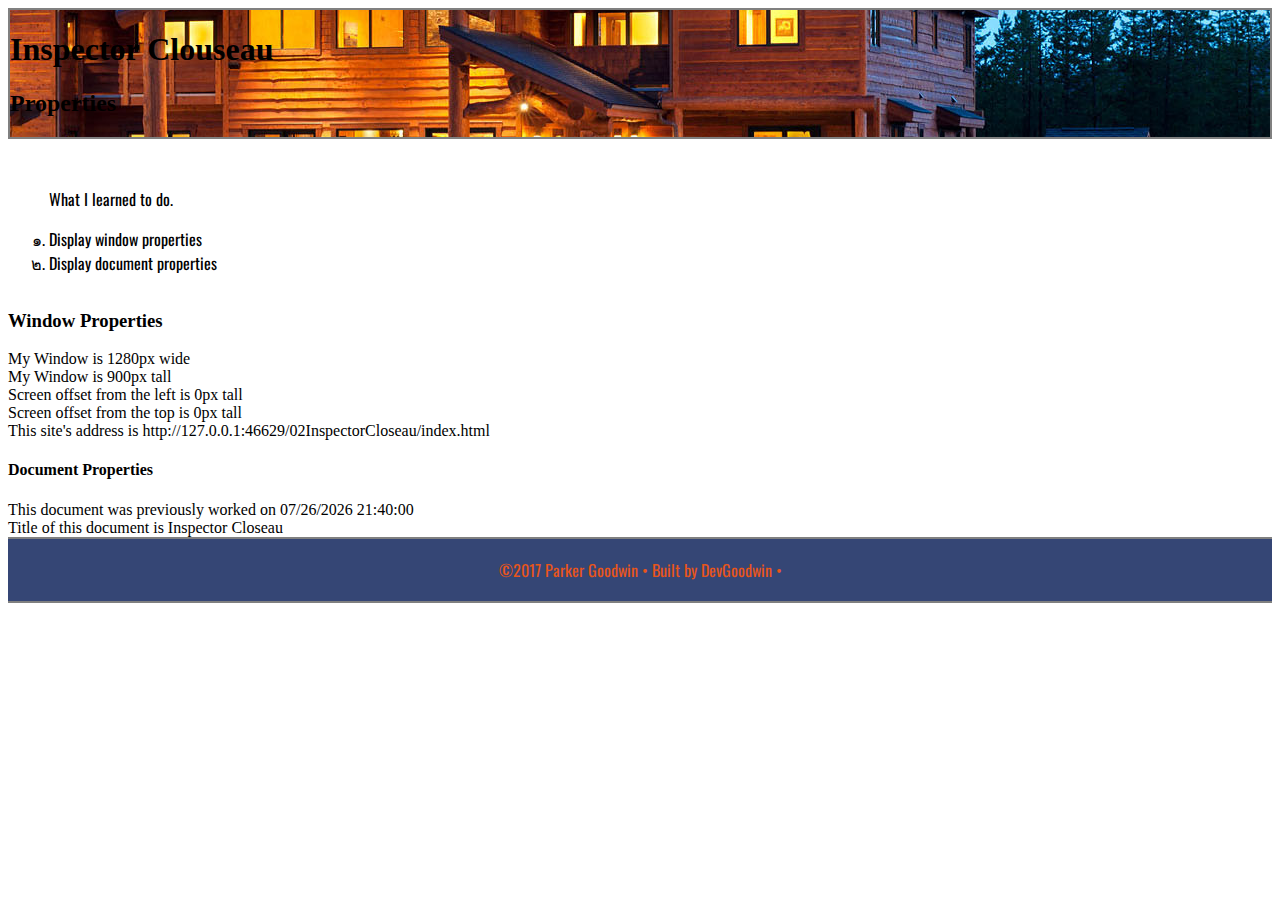
<file: 02InspectorCloseau/index.html>
<!doctype html>
<html>
<head>
<meta charset="UTF-8">
<title>Inspector Closeau</title>
<link href="css/styles.css" rel="stylesheet" type="text/css">
<link href="https://fonts.googleapis.com/css?family=Oswald" rel="stylesheet">
</head>

<body>
<!-- Start of the header -->
<header>
       <div class="container">
       		<div class="upperleft">
       		<h1 id="company"></h1>
       		<h2 id="motto"></h2>
       		</div>
       </div>
    
</header> 
    <ul>
    	<p>What I learned to do.</p>
    		<li>Display window properties</li>
    		<li>Display document properties</li>
    </ul>
    <!-- JavaScript start-->

    <h3>Window Properties</h3>
    	<div id="bucket"></div>
    	<div id="animals"></div>
    	<div id="dogs"></div>
    	<div id="cats"></div>
    	<div id="subaru"></div>


    <h4>Document Properties</h4>
    	<div id="workedon"></div>
    	<div id="snakes"></div>






<script type="text/javascript" src="js/main.js"></script>
<!-- Start of the footer -->
<footer id="Parker"><p> &copy;2017 Parker Goodwin &bullet; Built by DevGoodwin &bullet; </p></footer
</body>

</html>
</file>
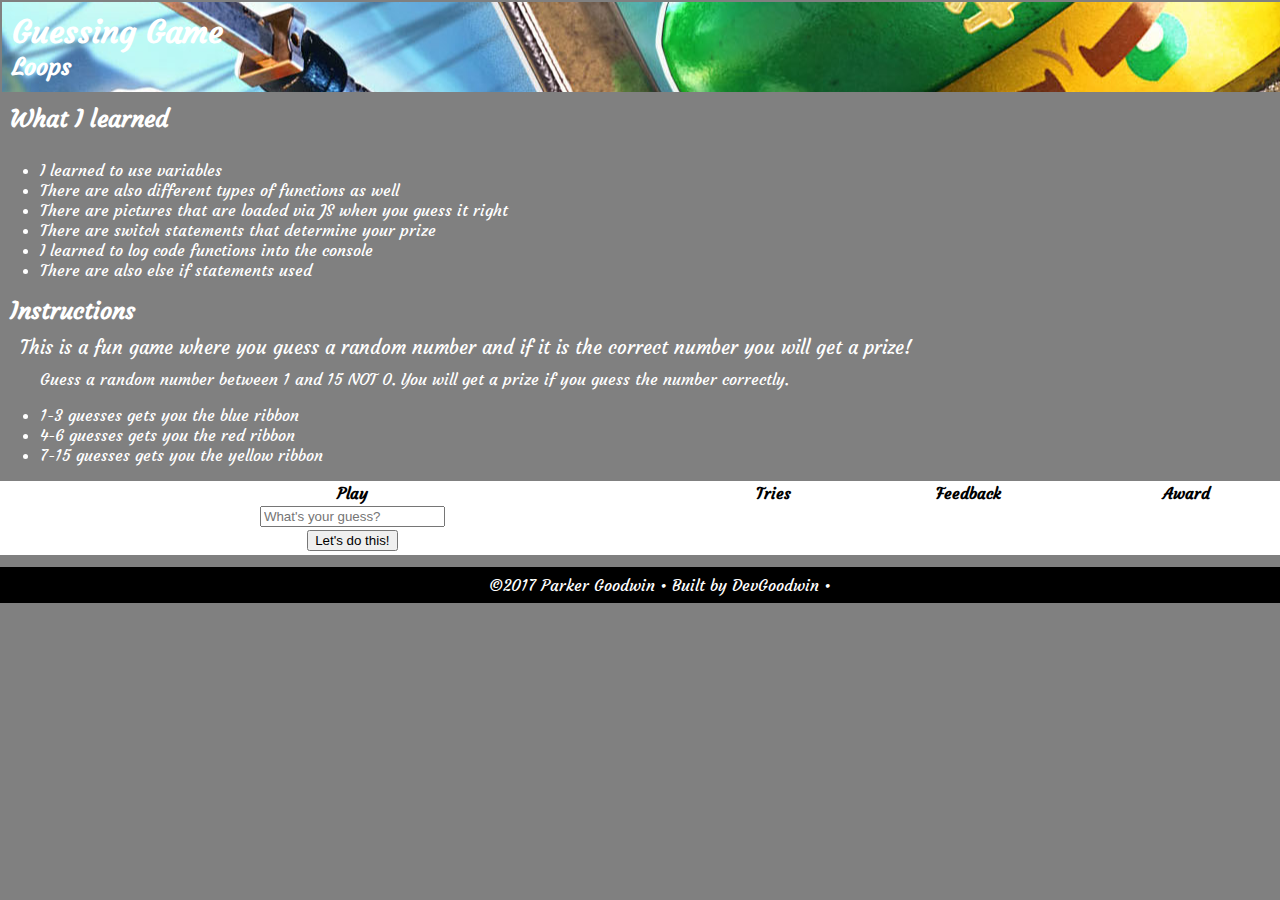
<file: 03GuessingGame/index.html>
<!DOCTYPE html>
<html>
<head>
	<meta charset="UTF-8">
	<title>Guessing Game</title><!--STYLESHEETS -->
	<link href="css/styles.css" rel="stylesheet" type="text/css"><!-- PHONES LIE ABOUT WIDTH ... THIS KEEPS THEIR TRUE SIZE -->
	<meta content="width=device-width, initial-scale=1, maximum-scale=1" name="viewport">
	<link href="https://fonts.googleapis.com/css?family=Courgette" rel="stylesheet">
	</script>
</head>
<body>
	<header>
		<h1 id="company"></h1>
		<h2 id="motto"></h2>
	</header>
	<h2 id="header">What I learned</h2>
	<ul id="lists">
		<li>I learned to use variables</li>
		<li>There are also different types of functions as well</li>
		<li>There are pictures that are loaded via JS when you guess it right</li>
		<li>There are switch statements that determine your prize</li>
		<li>I learned to log code functions into the console</li>
		<li>There are also else if statements used</li>
	</ul>
	<h2 id="instructions"></h2>
	<h3 id="gameInstructions"></h3>
	<!-- Start of the game -->
	<p>Guess a random number between 1 and 15 NOT 0. You will get a prize if you guess the number correctly.</p>
	<ul class=>
		<li>1-3 guesses gets you the blue ribbon</li>
		<li>4-6 guesses gets you the red ribbon</li>
		<li>7-15 guesses gets you the yellow ribbon</li>
	</ul>
	<table class="gameDesign">
		<tr>
			<th>Play</th>
			<th>Tries</th>
			<th>Feedback</th>
			<th>Award</th>
		</tr>
		<tr>
			<td><input id="chosenNumber" placeholder="What's your guess?" type="number" value=""></td>
			<td>
				<div id="tries"></div>
			</td>
			<td>
				<div id="results"></div>
			</td>
			<td></td>
		</tr>
		<tr>
			<td><button onclick="numberGuess()">Let's do this!</button></td>
			<td></td>
			<td></td>
			<td></td>
		</tr>
		<tr>
			<td></td>
			<td></td>
			<td></td>
			<td>
				<div id="ribbon"></div>
			</td>
		</tr>
	</table>
	<footer>
		<p>&copy;2017 Parker Goodwin &bullet; Built by DevGoodwin &bullet;</p>
	</footer>
	<script src="js/main.js" type="text/javascript">
	</script>
</body>
</html>
</file>
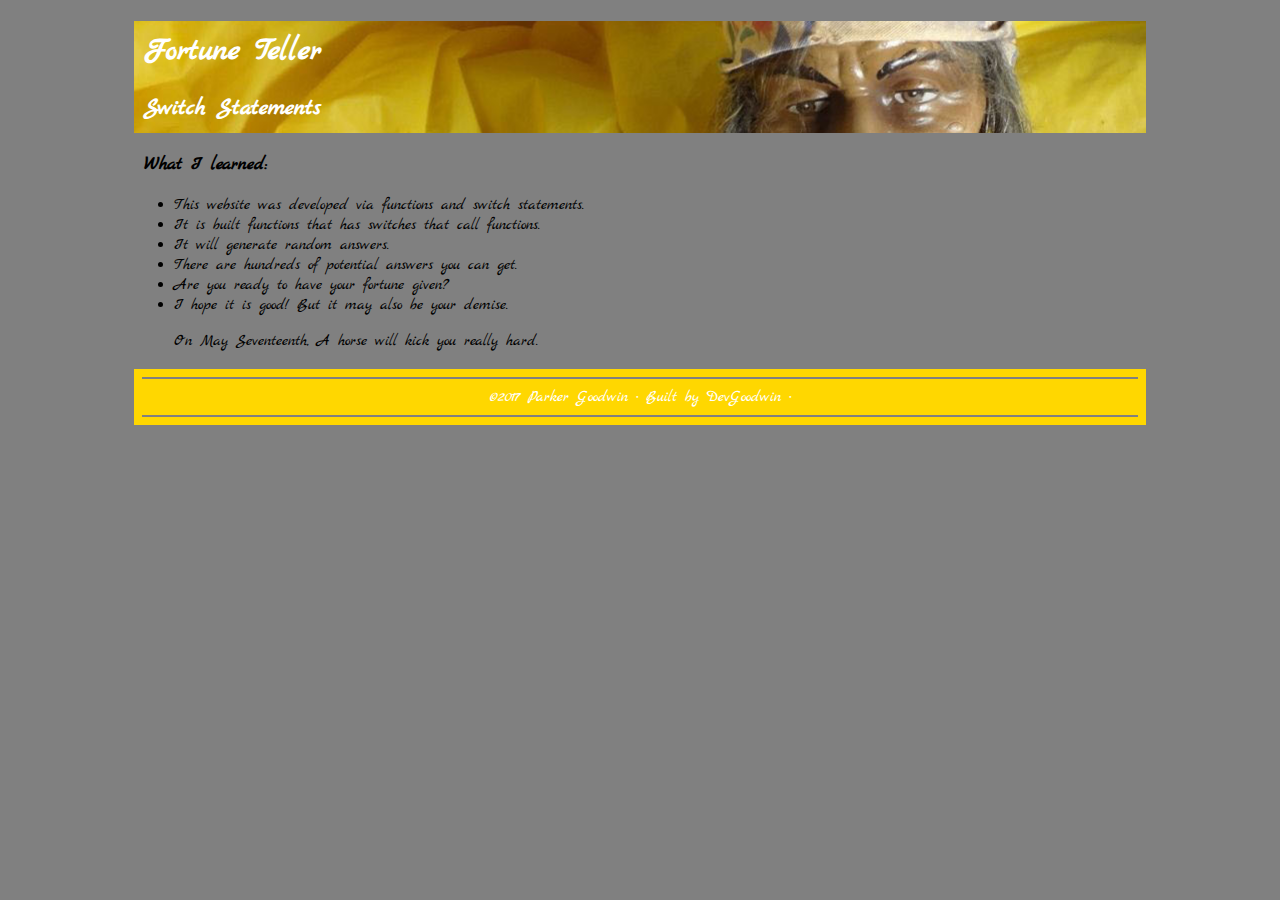
<file: 04FortuneTeller/index.html>
<!DOCTYPE html>
<html>
<head>
	<meta charset="UTF-8">
	<title>Fortune Teller</title>
	<link href="css/styles.css" rel="stylesheet" type="text/css">
	<link href="https://fonts.googleapis.com/css?family=Marck+Script" rel="stylesheet">
</head>
<body>
	<div class="wrapper">
	<header>
		<h1 id="business"></h1>
		<h2 id="motto"></h2>
	</header>
		<h3 id="learned"></h3>
	<ul>
		<li id="li1"></li>
		<li id="li2"></li>
		<li id="li3"></li>
		<li id="li4"></li>
		<li id="li5"></li>
		<li id="li6"></li>
	</ul>
	<p id="feedback"></p>
	<footer>
		<footer id="footer"></footer>
	</footer>
	<script src="js/main.js" type="text/javascript">
	</script>
</div>
</body>
</html>
</file>
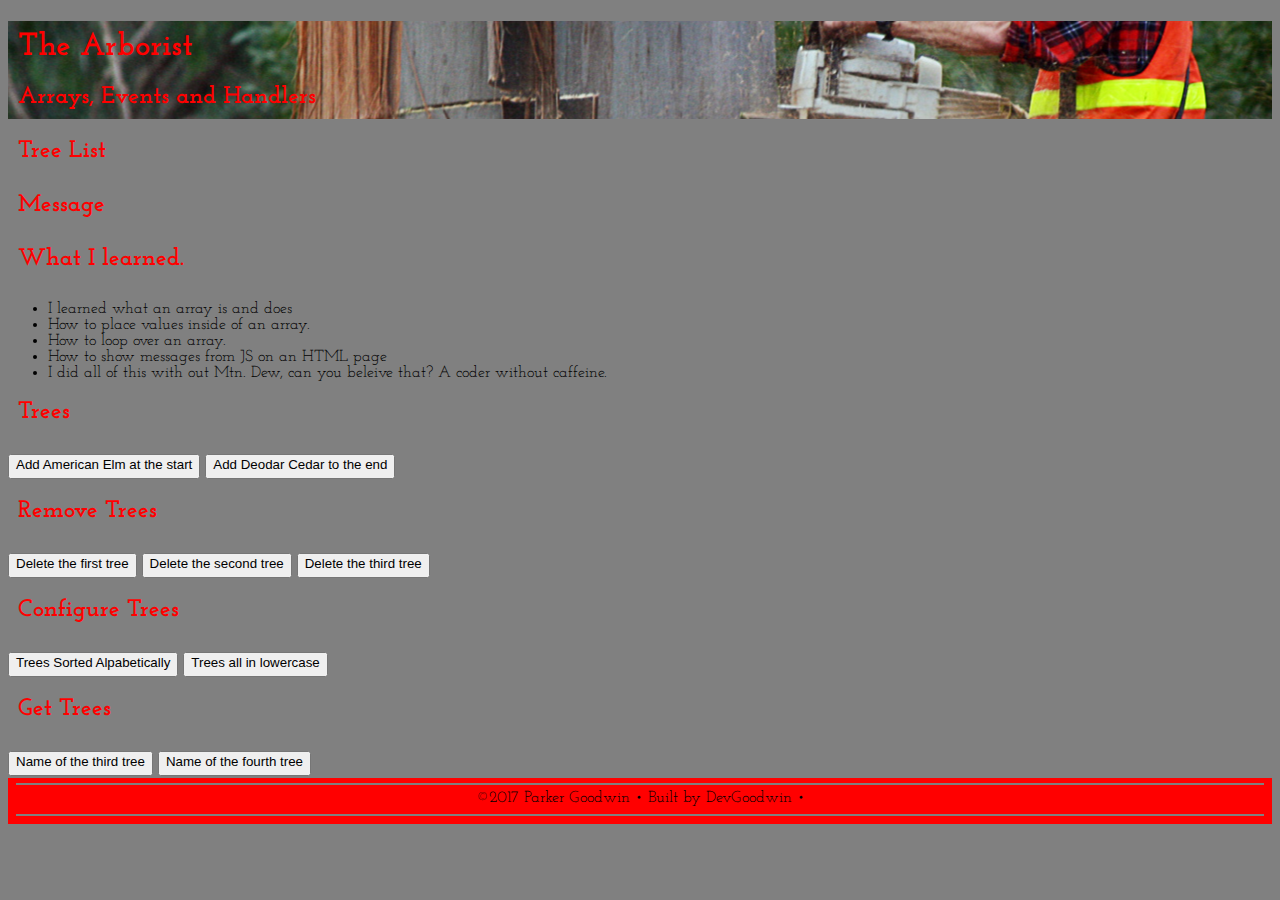
<file: 05TheArborist/index.html>
<!doctype html>
<html>

<head>
    <meta charset="UTF-8">
    <title>The Arborist</title>
    <link href="css/styles.css" rel="stylesheet" type="text/css">
    <link href="https://fonts.googleapis.com/css?family=Josefin+Slab" rel="stylesheet">
</head>

<body>
    <header>
        <div class="container">
            <h1 id="business">hello</h1>
            <h2 id="motto"></h2>
    </header> </div>
    <h2 id="treeList">Tree List</h2>
    <div>
        <div id="Trees1"></div>
        <div id="Trees2"></div>
        <div id="Trees3"></div>
    </div>
    <h2 id="error">Message</h2>
    <div id="errorMessage">
        <div id="message"></div>
    </div>
    <h2 id="learned"></h2>
    <ul>
        <li id="item1"></li>
        <li id="item2"></li>
        <li id="item3"></li>
        <li id="item4"></li>
        <li id="item5"></li>
    </ul>
    <h2>Trees</h2>
    <button id="elm">Add American Elm at the start</button>
    <button id="petName">Add Deodar Cedar to the end</button>
    <h2>Remove Trees</h2>
    <button id="firstTree">Delete the first tree</button>
    <button id="secondTree">Delete the second tree</button>
    <button id="thirdTree">Delete the third tree</button>
    <h2>Configure Trees</h2>
    <button id="treeSort">Trees Sorted Alpabetically</button>
    <button id="treeLower">Trees all in lowercase</button>
    <h2>Get Trees</h2>
    <button id="nameThree">Name of the third tree</button>
    <button id="nameFour">Name of the fourth tree</button>
    <footer>
        <footer id="footer"></footer>
    </footer>
</body>
<script type="text/javascript" src="js/main.js"></script>

</html>
</file>
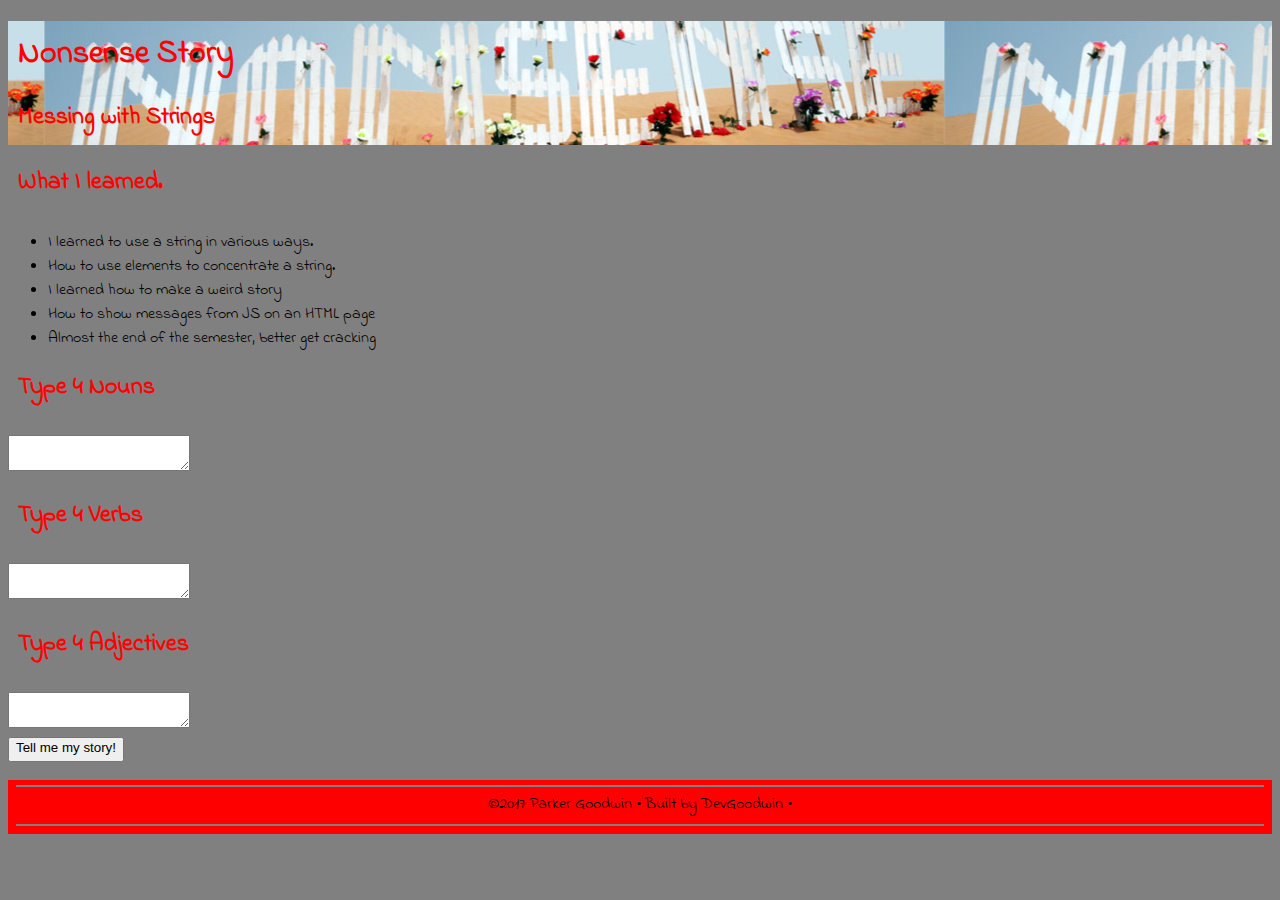
<file: 06NonsenseStory/index.html>
<!doctype html>
<html>

<head>
    <meta charset="UTF-8">
    <title>Nonsense Story</title>
    <link href="css/styles.css" rel="stylesheet" type="text/css">
    <link href="https://fonts.googleapis.com/css?family=Indie+Flower" rel="stylesheet">
</head>

<body>
    <header>
        <h1 id="business"></h1>
        <h2 id="motto"></h2>
    </header>
    <h2 id="learned"></h2>
    <ul>
        <li id="item1"></li>
        <li id="item2"></li>
        <li id="item3"></li>
        <li id="item4"></li>
        <li id="item5"></li>
    </ul>
    <div>
        <h2>Type 4 Nouns</h2>
        <textarea id="nouns"></textarea>
        <h2>Type 4 Verbs</h2>
        <textarea id="verbs"></textarea>
        <h2>Type 4 Adjectives</h2>
        <textarea id="adjs"></textarea>
    </div>
    <button onclick="story()">Tell me my story!</button>
    <div>
        <p id="weirdStory"></p>
    </div>
    <footer>
        <footer id="footer"></footer>
    </footer>
</body>
<script type="text/javascript" src="js/main.js"></script>

</html>
</file>
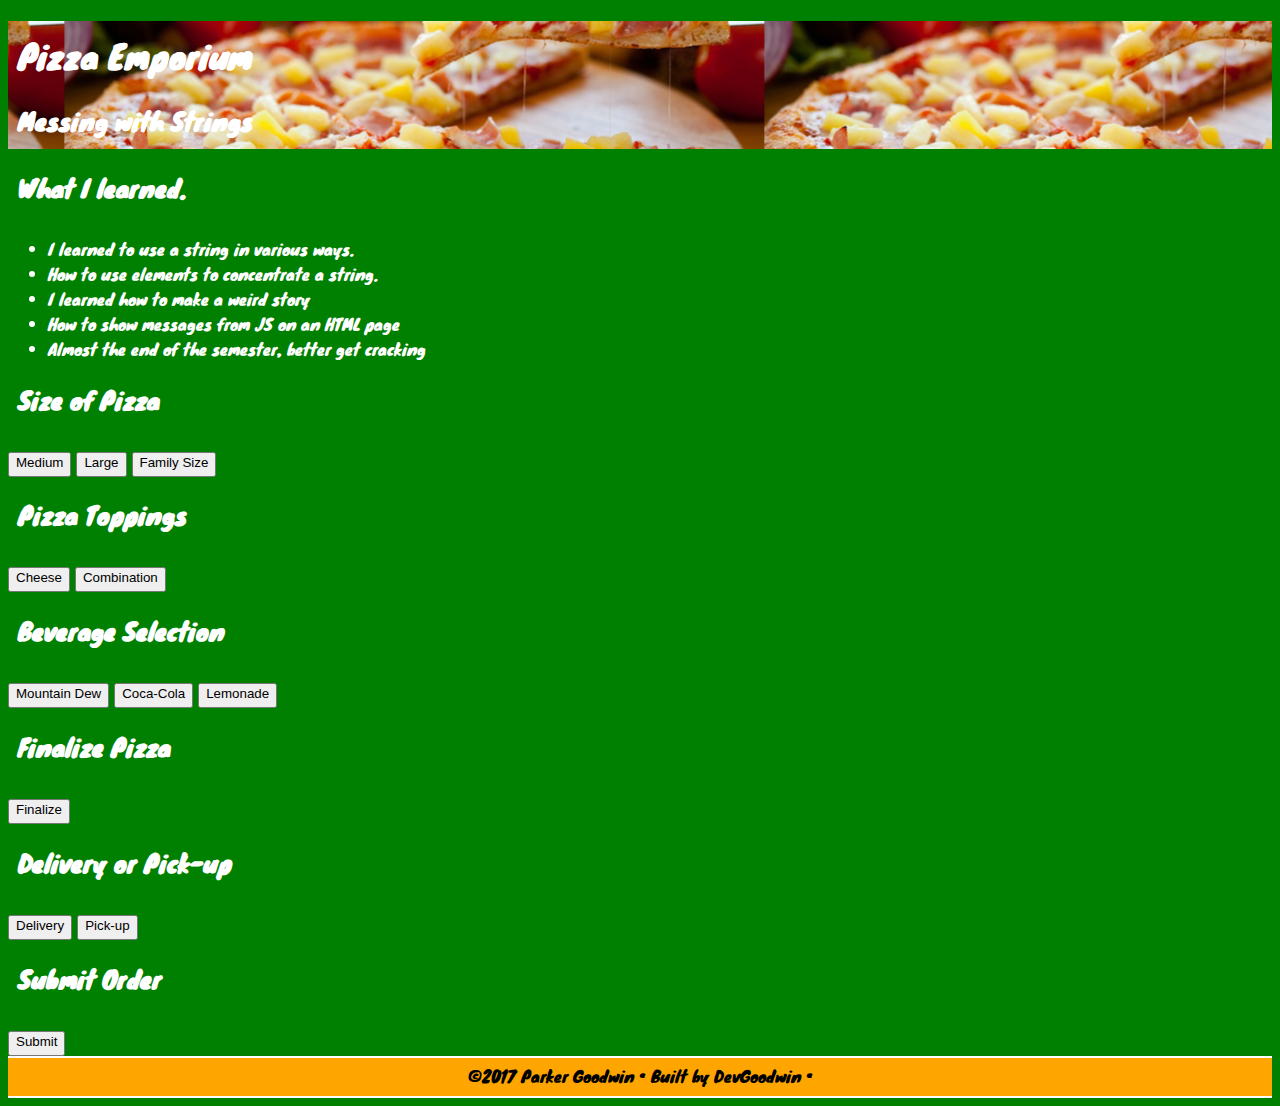
<file: 07PizzaEmporium/index.html>
<!doctype html>
<html>

<head>
    <meta charset="UTF-8">
    <title>Pizza Emporium</title>
    <link href="css/styles.css" rel="stylesheet" type="text/css">
    <link href="https://fonts.googleapis.com/css?family=Knewave" rel="stylesheet">
</head>

<body>
<header>
    <h1 id="business"></h1>
    <h2 id="motto"></h2>
</header>
<h2 id="learned"></h2>
<ul>
    <li id="item1"></li>
    <li id="item2"></li>
    <li id="item3"></li>
    <li id="item4"></li>
    <li id="item5"></li>
</ul>
    <h2>Size of Pizza</h2>
    <div id="type">
        <button onclick="pizza.type='Medium'">Medium</button>
        <button onclick="pizza.type='Large'">Large</button>
        <button onclick="pizza.type-'Family Size'">Family Size</button>
    </div>
    <h2>Pizza Toppings</h2>
    <div id="flavor">
        <button onclick="pizza.flavor='Cheese'">Cheese</button>
        <button onclick="pizza.flavor='Combination'">Combination</button>
    </div>
    <h2>Beverage Selection</h2>
    <div id="drink">
        <button onclick="pizza.drink='Mounatin Dew'">Mountain Dew</button>
        <button onclick="pizza.drink='Coca-Cola'">Coca-Cola</button>
        <button onclick="pizza.drink='Lemonade'">Lemonade</button>
    </div>
    <h2>Finalize Pizza</h2>
    <div id="build">
        <button onclick="pizza.cook()">Finalize</button>
    </div>
    <h2>Delivery or Pick-up</h2>
    <div id="done">
        <button onclick="pizza.done='Delivery'">Delivery</button>
        <button onclick="pizza.done='Pick-up'">Pick-up</button>
    </div>
    <h2>Submit Order</h2>
    <div id="type">
        <button onclick="pizza.submitPizza()">Submit</button>
    </div>
    <div id="information"></div>
    <div id="finalOrder"></div>
    <footer id="footer"></footer>
</body>
<script type="text/javascript" src="js/main.js"></script>

</html>
</file>
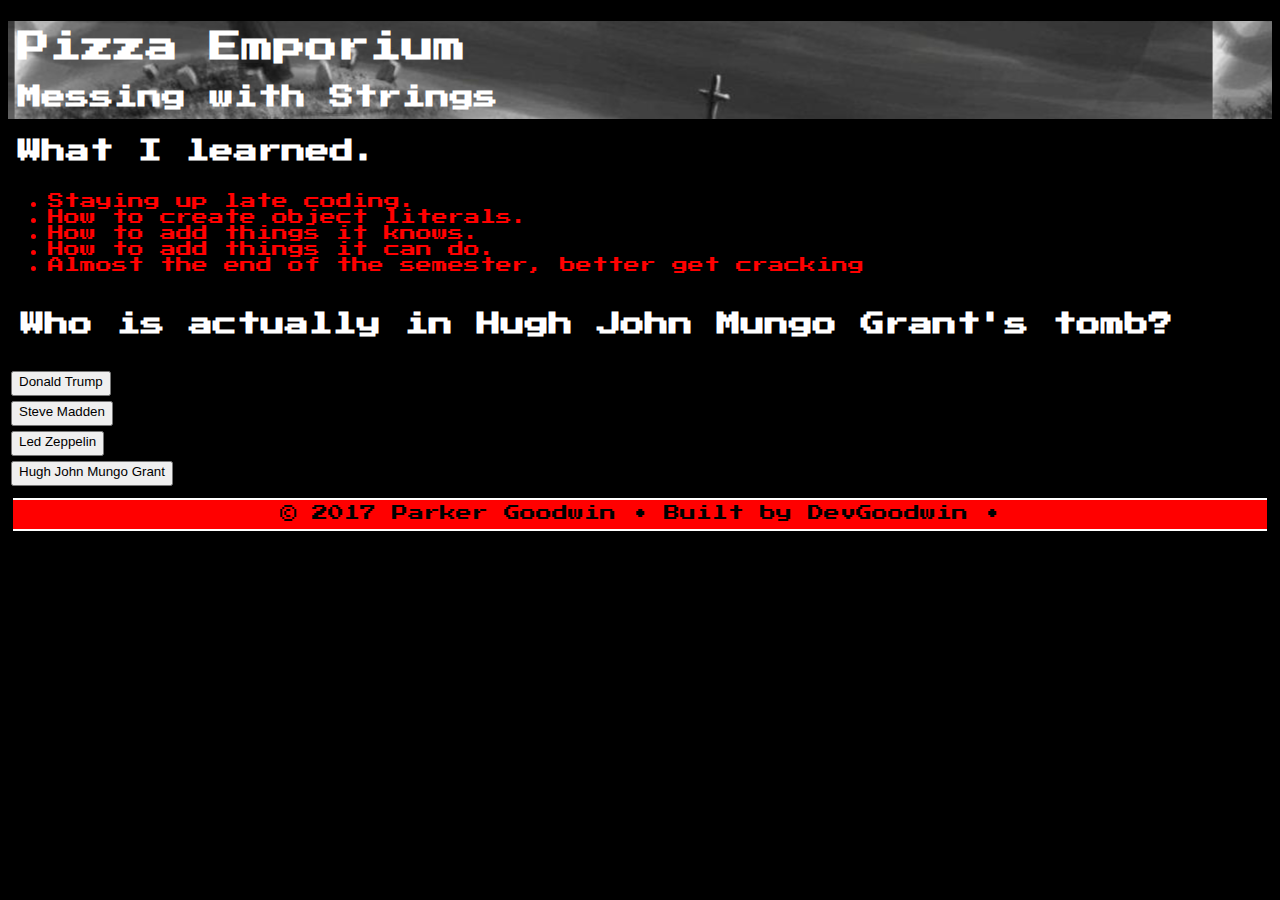
<file: 08GrantsTomb/index.html>
<!doctype html>
<html>
<head>
<meta charset="UTF-8">
<title>Hugh John Mungo Grant's tomb</title>
<link href="css/styles.css" rel="stylesheet" type="text/css">
<link href="https://fonts.googleapis.com/css?family=Press+Start+2P" rel="stylesheet">

</head>

<body>
    <header>
        <h1 id="business"></h1>
        <h2 id="motto"></h2>
    </header>
    <h2 id="learned"></h2>
    <ul>
        <li id="item1"></li>
        <li id="item2"></li>
        <li id="item3"></li>
        <li id="item4"></li>
        <li id="item5"></li>
    </ul>


<table>
<tr>
	<th><h2>Who is actually in Hugh John Mungo Grant's tomb?</h2></th>
</tr>
<tr>
	<td><button onclick="choice.check(1)" id="choice1">Donald Trump</button></td>
</tr>
<tr>
	<td><button onclick="choice.check(2)" id="choice2">Steve Madden</button></td>
</tr>
<tr>
	<td><button onclick="choice.check(3)" id="choice3">Led Zeppelin</button></td>
</tr>
<tr>
	<td><button onclick="choice.check(4)" id="choice4">Hugh John Mungo Grant</button></td>
</tr>
<tr>
	<td><div id="answer"></div></td>
</tr>
</table>


<footer id="footer"></footer>
</body>
<script type="text/javascript" src="js/main.js"></script>
</html>
</file>
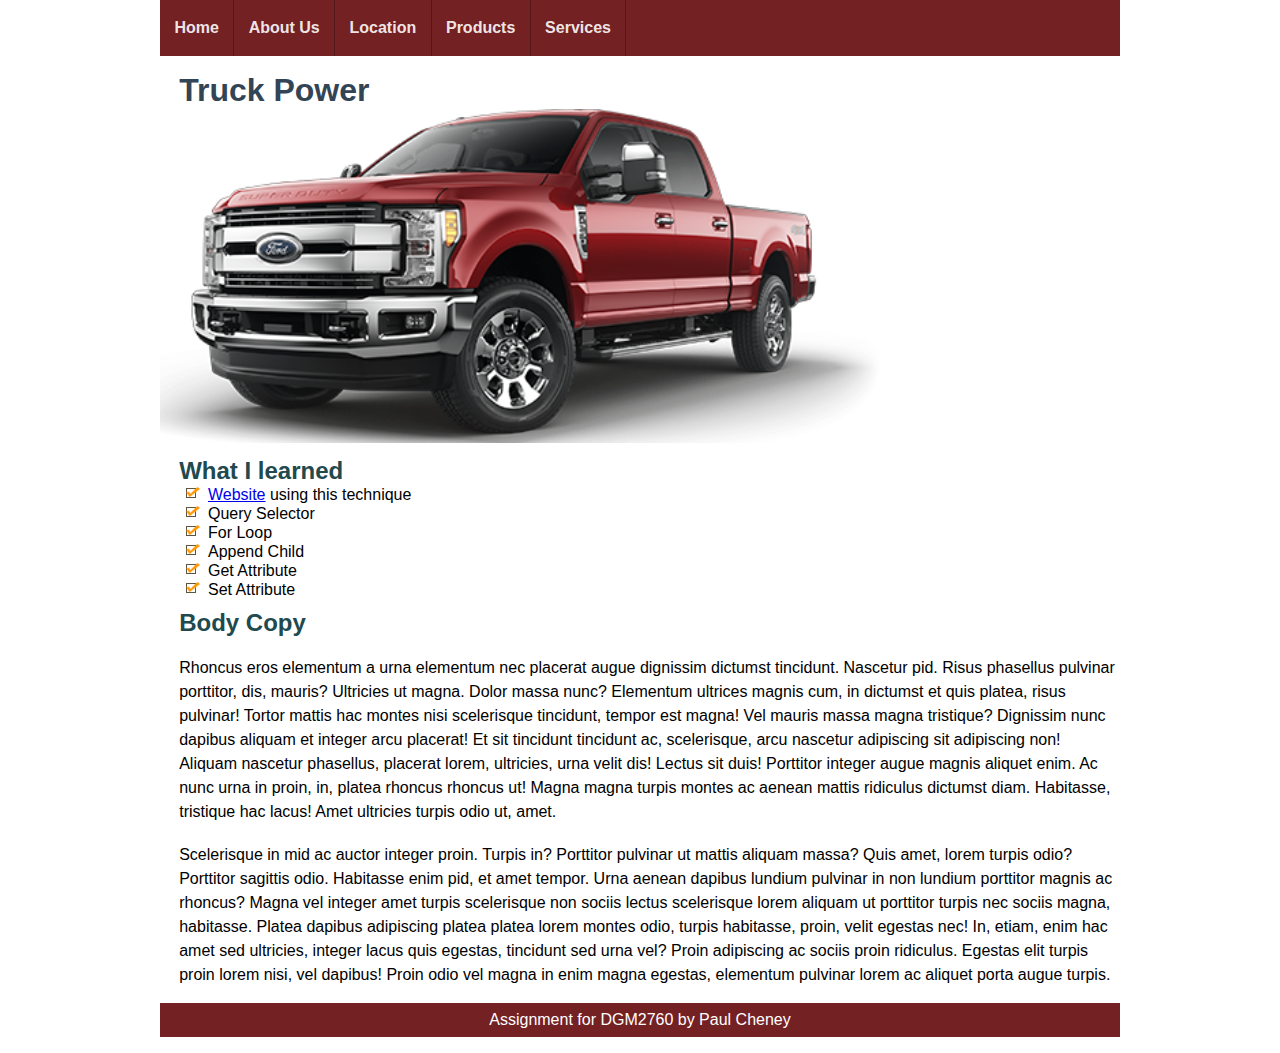
<file: 10MenuDuplication/index.html>
<!doctype html>
<html>
<head>
<!-- TELLS PHONES NOT TO LIE ABOUT THEIR WIDTH -->
<meta name="viewport" content="width=device-width, initial-scale=1, maximum-scale=1">
<meta charset="UTF-8">
<title>10 Menu Duplication</title>
<link href="css/styles.css" rel="stylesheet" type="text/css">

</head>

<body>
<div class="smallMenuLink"><a href="#smallNavArea">MENU</a></div>


<nav>
<ul id="primaryNavigation">
<li><a href="index.html">Home</a></li>
<li><a href="about.html">About Us</a></li>
<li><a href="location.html">Location</a></li>
<li><a href="products.html">Products</a></li>
<li><a href="services.html">Services</a></li>
</ul>
<div class="keepOpen"></div>
</nav>


<main>
<h1>Truck Power</h1>
<img class="myPhoto" src="images/truck.png">
<h2>What I learned</h2>
<ul class="objectives">
<li><a href="https://www.cpj.co.uk/">Website</a> using this technique</li>
<li>Query Selector</li>
<li>For Loop</li>
<li>Append Child</li>
<li>Get Attribute</li>
<li>Set Attribute</li>
</ul>

<h2>Body Copy</h2>
<p>Rhoncus eros elementum a urna elementum nec placerat augue dignissim dictumst tincidunt. Nascetur pid. Risus phasellus pulvinar porttitor, dis, mauris? Ultricies ut magna. Dolor massa nunc? Elementum ultrices magnis cum, in dictumst et quis platea, risus pulvinar! Tortor mattis hac montes nisi scelerisque tincidunt, tempor est magna! Vel mauris massa magna tristique? Dignissim nunc dapibus aliquam et integer arcu placerat! Et sit tincidunt tincidunt ac, scelerisque, arcu nascetur adipiscing sit adipiscing non! Aliquam nascetur phasellus, placerat lorem, ultricies, urna velit dis! Lectus sit duis! Porttitor integer augue magnis aliquet enim. Ac nunc urna in proin, in, platea rhoncus rhoncus ut! Magna magna turpis montes ac aenean mattis ridiculus dictumst diam. Habitasse, tristique hac lacus! Amet ultricies turpis odio ut, amet.</p>

<p>Scelerisque in mid ac auctor integer proin. Turpis in? Porttitor pulvinar ut mattis aliquam massa? Quis amet, lorem turpis odio? Porttitor sagittis odio. Habitasse enim pid, et amet tempor. Urna aenean dapibus lundium pulvinar in non lundium porttitor magnis ac rhoncus? Magna vel integer amet turpis scelerisque non sociis lectus scelerisque lorem aliquam ut porttitor turpis nec sociis magna, habitasse. Platea dapibus adipiscing platea platea lorem montes odio, turpis habitasse, proin, velit egestas nec! In, etiam, enim hac amet sed ultricies, integer lacus quis egestas, tincidunt sed urna vel? Proin adipiscing ac sociis proin ridiculus. Egestas elit turpis proin lorem nisi, vel dapibus! Proin odio vel magna in enim magna egestas, elementum pulvinar lorem ac aliquet porta augue turpis.</p>



</main>
<nav id="smallNavArea"></nav>
<footer>
<p>Assignment for DGM2760 by Paul Cheney</p>
</footer>

</body>
<script type="text/javascript" src="js/main.js"></script>
</html>
</file>
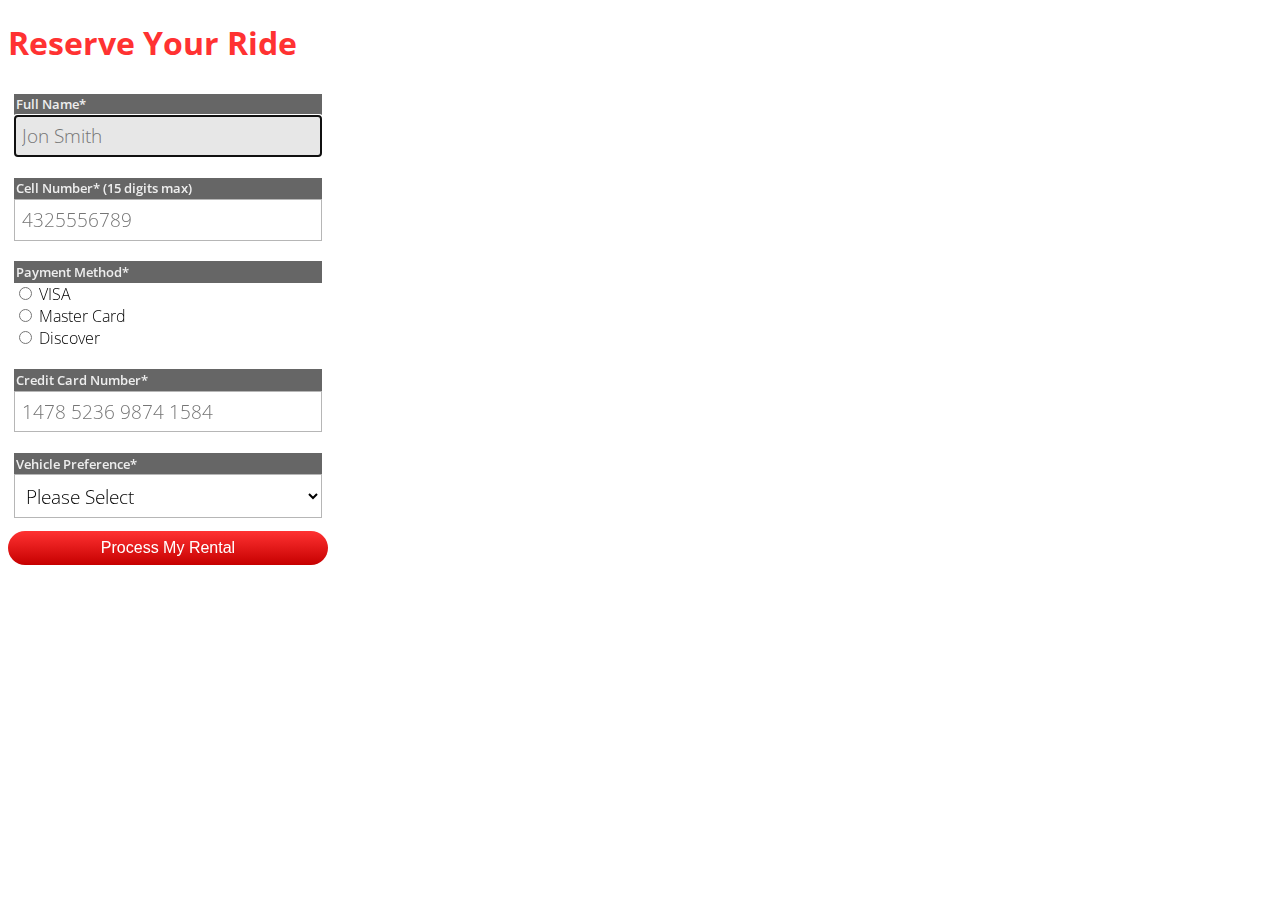
<file: 11FormValidation/index.html>
<!doctype html>
<html>
<head>
<meta charset="UTF-8">
<title>Reservation Form</title>
<link href="https://fonts.googleapis.com/css?family=Open+Sans:300,300i,600" rel="stylesheet">
<link href="css/styles.css" rel="stylesheet" type="text/css">

</head>

<body>
<main>
<h1>Reserve Your Ride</h1>

<section id="formProblems" class="hiddenErrorMsg">There was a problem with your submission.
<div>Errors have been <i>highlighted</i> below.</div>
</section>


<form class="myForm" name="myForm" action="formProcessor.html" onsubmit="return userInfo()" method="post">

<!-- <form class="myForm" name="myForm" action="formProcessor.html" onsubmit="return validateForm()" method="post"> -->



<section id="fullName" class="normal">
<label ><span>Full Name*</span>
	<input name="fullName" type="text" class="myInput" placeholder = "Jon Smith" autofocus>
	<div>Please provide your full name</div>
</label>
</section>

<section id="phoneNumber" class="normal">
<label ><span>Cell Number* (15 digits max)</span>
	<input name="phoneNumber" type="tel" class="myInput" placeholder="4325556789">
	<div>Phone number needs to be 10-15 digits</div>
</label>
</section>

<section id="payMethod" class="normal">
<span>Payment Method*</span>
	<label><input name="payMethod" type="radio" class="myRadio"> VISA</label>
	<label><input name="payMethod" type="radio" class="myRadio"> Master Card</label>
	<label><input name="payMethod" type="radio" class="myRadio"> Discover</label>
	<div>Please select a payment method for your rental</div>
</section>

<section id="ccNumber" class="normal">
<label ><span>Credit Card Number*</span>
	<input name="ccNumber" type="number" class="myInput" placeholder="1478 5236 9874 1584">
	<div>Card number number needs to be 15 numbers</div>
</label>
</section>



<section id="vehicle" class="normal">
<label ><span>Vehicle Preference*</span>
	<select name="vehicle" class="myInput">
		<option value="">Please Select</option>
		<option value="van">Van</option>
		<option value="car">Car</option>
		<option value="truck">Truck</option>
	</select>
	<div>Please select a vehicle</div>
</label>
</section>

<input type="submit" value="Process My Rental" id="submitButton" class="submitButton">

</form>

</main>





</body>
<script type="text/javascript" src="js/main.js"></script>
</html>
</file>
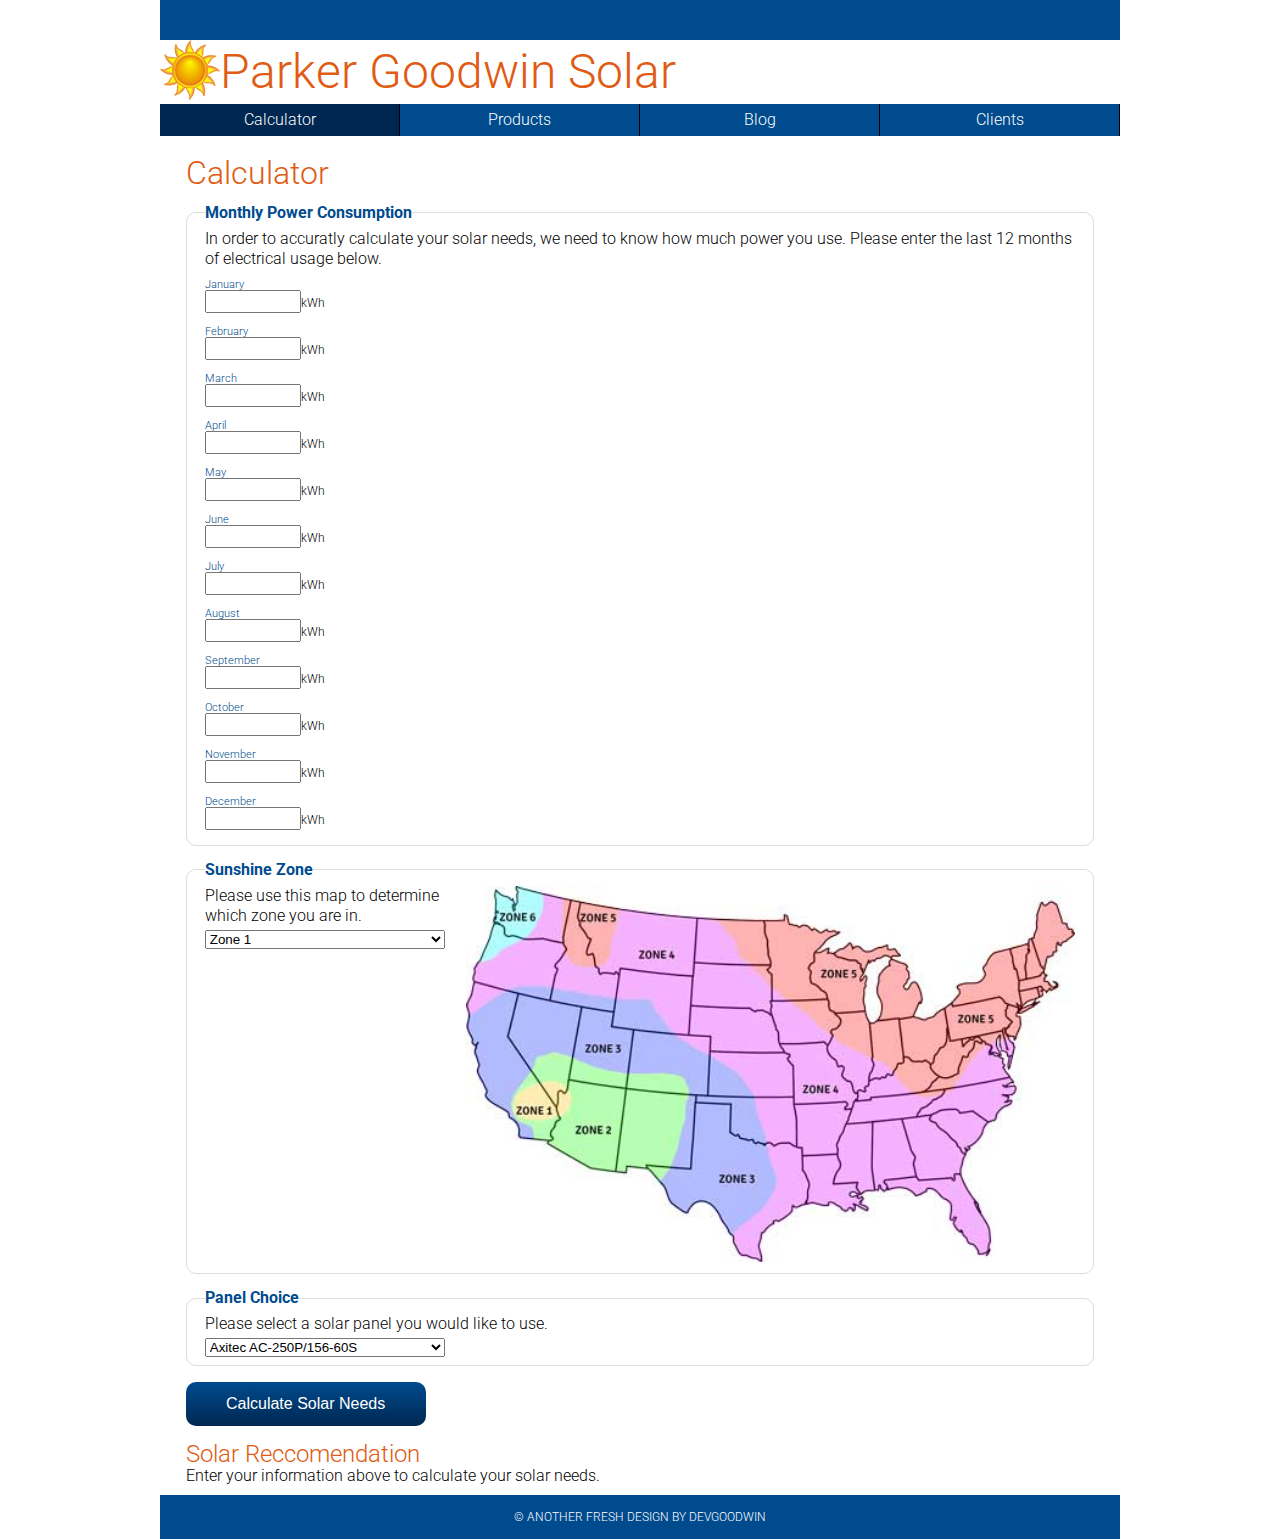
<file: 12SolarCalculator/index.html>
<!doctype html>
<html>
<head>
<meta charset="UTF-8">
<meta name="viewport" content="width=device-width, initial-scale=1.0, shrink-to-fit=no, user-scalable=no">
<title>Parker Goodwin Solar</title>
<link href="https://fonts.googleapis.com/css?family=Roboto:300,700" rel="stylesheet">
<link href="css/styles.css" rel="stylesheet" type="text/css">



</head>

<body>
<header>
<h1>Parker Goodwin Solar</h1>
</header>
<nav>
<ul>
<li class="active"><a href="index.html">Calculator</a></li>
<li><a href="products.html">Products</a></li>
<li><a href="blog.html">Blog</a></li>
<li><a href="clients.html">Clients</a></li>
</ul>
<div class="keepOpen"></div>
</nav>
<main>
<h1>Calculator</h1>
<form name="solarForm" action="" method="post">
<fieldset id="mpc"><legend>Monthly Power Consumption</legend>
<p>In order to accuratly calculate your solar needs, we need to know how much power you use. Please enter the last 12 months of electrical usage below.</p>
	<label><span>January</span><input name="jan" type="number" value="">kWh</label>
	<label><span>February</span><input name="feb" type="number" value="">kWh</label>
	<label><span>March</span><input name="mar" type="number" value="">kWh</label>
	<label><span>April</span><input name="apr" type="number" value="">kWh</label>
	<label><span>May</span><input name="may" type="number" value="">kWh</label>
	<label><span>June</span><input name="jun" type="number" value="">kWh</label>
	<label><span>July</span><input name="jul" type="number" value="">kWh</label>
	<label><span>August</span><input name="aug" type="number" value="">kWh</label>
	<label><span>September</span><input name="sep" type="number" value="">kWh</label>
	<label><span>October</span><input name="oct" type="number" value="">kWh</label>
	<label><span>November</span><input name="nov" type="number" value="">kWh</label>
	<label><span>December</span><input name="dec" type="number" value="">kWh</label>

</fieldset>


<fieldset><legend>Sunshine Zone</legend>
<figure><img src="images/US-Solar-Zone-Map.jpg" alt="zone map"></figure>
<p>Please use this map to determine which zone you are in.</p>
<select name="zone">
	<option>Zone 1</option>
	<option>Zone 2</option>
	<option>Zone 3</option>
	<option>Zone 4</option>
	<option>Zone 5</option>
	<option>Zone 6</option>
</select>
</fieldset>


<fieldset><legend>Panel Choice</legend>
    
<p>Please select a solar panel you would like to use.</p>
<select name="panel">
	<option value="250">Axitec AC-250P/156-60S  </option>
	<option value="275">Canadian Solar CS6K-275M   </option>
	<option value="260">Hanwha Q.Pro BFR-G4.260  </option>
</select>
</fieldset>

</form>

<button onclick="calculateSolar();">Calculate Solar Needs</button>
<h2>Solar Reccomendation</h2>
<div id="feedback"><p>Enter your information above to calculate your solar needs.</p></div>
</main>
<footer>
<p>© ANOTHER FRESH DESIGN BY DEVGOODWIN</p>
</footer>

</body>
<script type="text/javascript" src="js/main.js"></script>
</html>
</file>
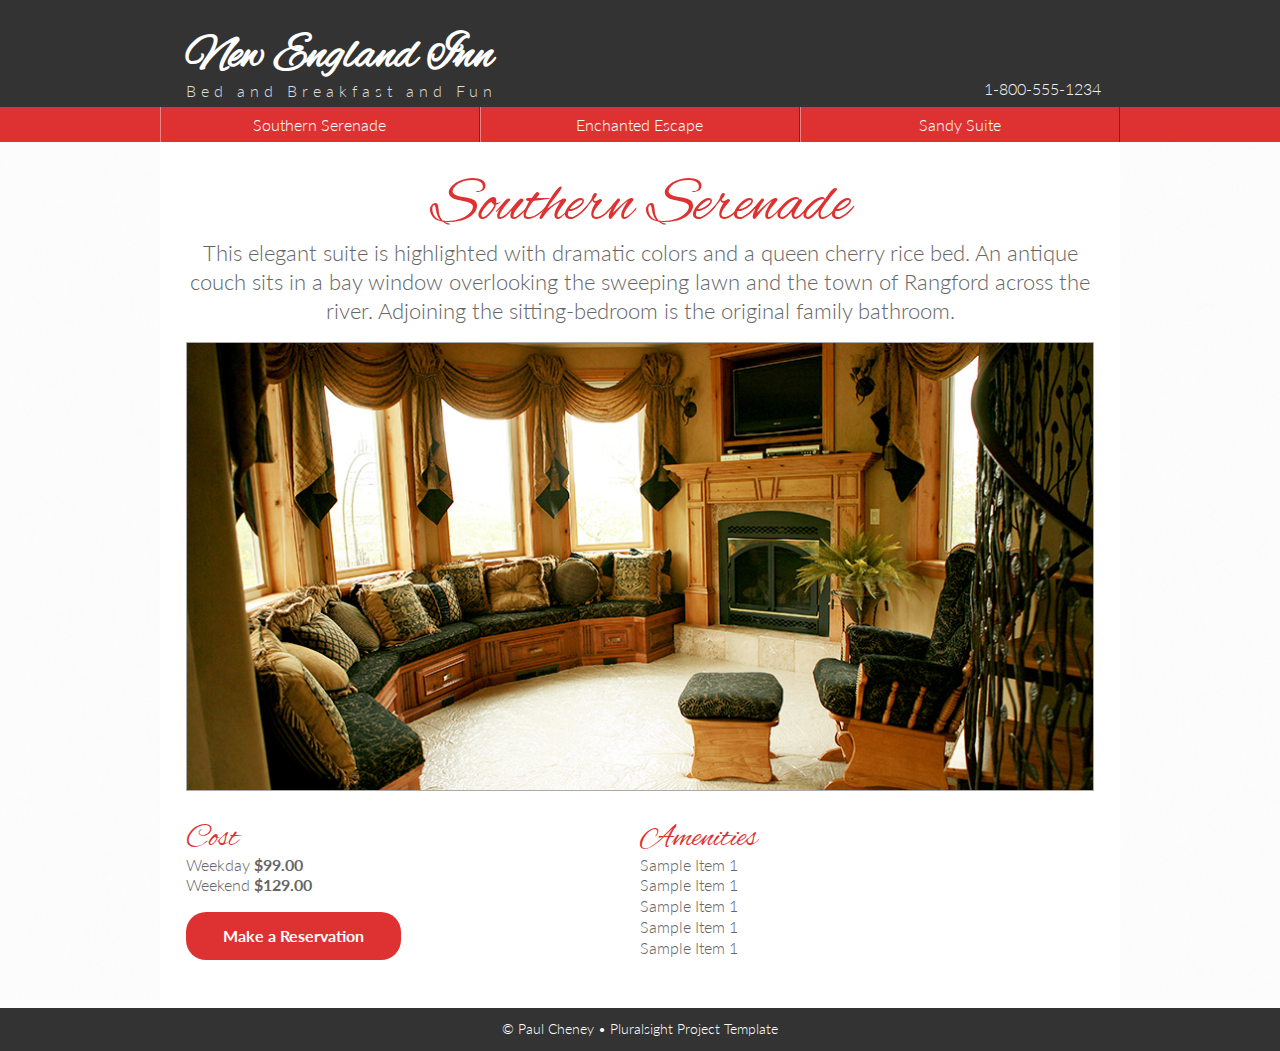
<file: 13HotelInformation/index.html>
<!doctype html>
<html>
<head>
<meta charset="UTF-8">
<title>New England Inn</title>

<meta name="viewport" content="width=device-width, initial-scale=1, maximum-scale=1">
<link href="https://fonts.googleapis.com/css?family=Alex+Brush|Lato:300,700" rel="stylesheet">
<link href="css/styles.css" rel="stylesheet" type="text/css">

</head>

<body>
    <div id="headerWrapper">
    <header>
        <h1>New England Inn</h1>
        <h2>Bed and Breakfast and Fun</h2>
        <h3><a href="tel:18005551234">1-800-555-1234</a></h3>
    </header>
    </div>
    
    
    
    
    <div id="navWrapper">
    <nav>
        <button onclick="display(0)">Southern Serenade</button>
        <button onclick="display(1)">Enchanted Escape</button>
        <button onclick="display(2)">Sandy Suite</button>
        
    </nav>
    <div class="keepOpen"></div>
    </div> 
 
    <main>
    <h1 id="roomName">Room Name</h1>
    <p id="desc">In ut nunc dapibus cursus ultricies turpis ac nec mattis porttitor mid nunc.</p>
    <figure class="photo"><img id="photo" src="images/placeholder.jpg" alt="room photo"></figure>
    
           <section>
        <h2>Cost</h2>
        <p>Weekday <span id="weekday">$000.00</span></p>
        <p>Weekend <span id="weekend">$000.00</span></p>
        <a class="reserve" href="#">Make a Reservation</a>
    </section>   
        
    <section>
        <h2>Amenities</h2>
        <div id="details">
        <p>Sample Item 1</p>
            <p>Sample Item 1</p>
            <p>Sample Item 1</p>
            <p>Sample Item 1</p>
            <p>Sample Item 1</p>
        </div>
    </section>
        
     
        
        
        <div class="keepOpen"></div>
    </main>
    <div id="footerWrapper">
        <footer><p>&copy Paul Cheney &bull; Pluralsight Project Template</p></footer>
    </div>



</body>
<script type="text/javascript" src="js/main.js"></script>
</html>
</file>
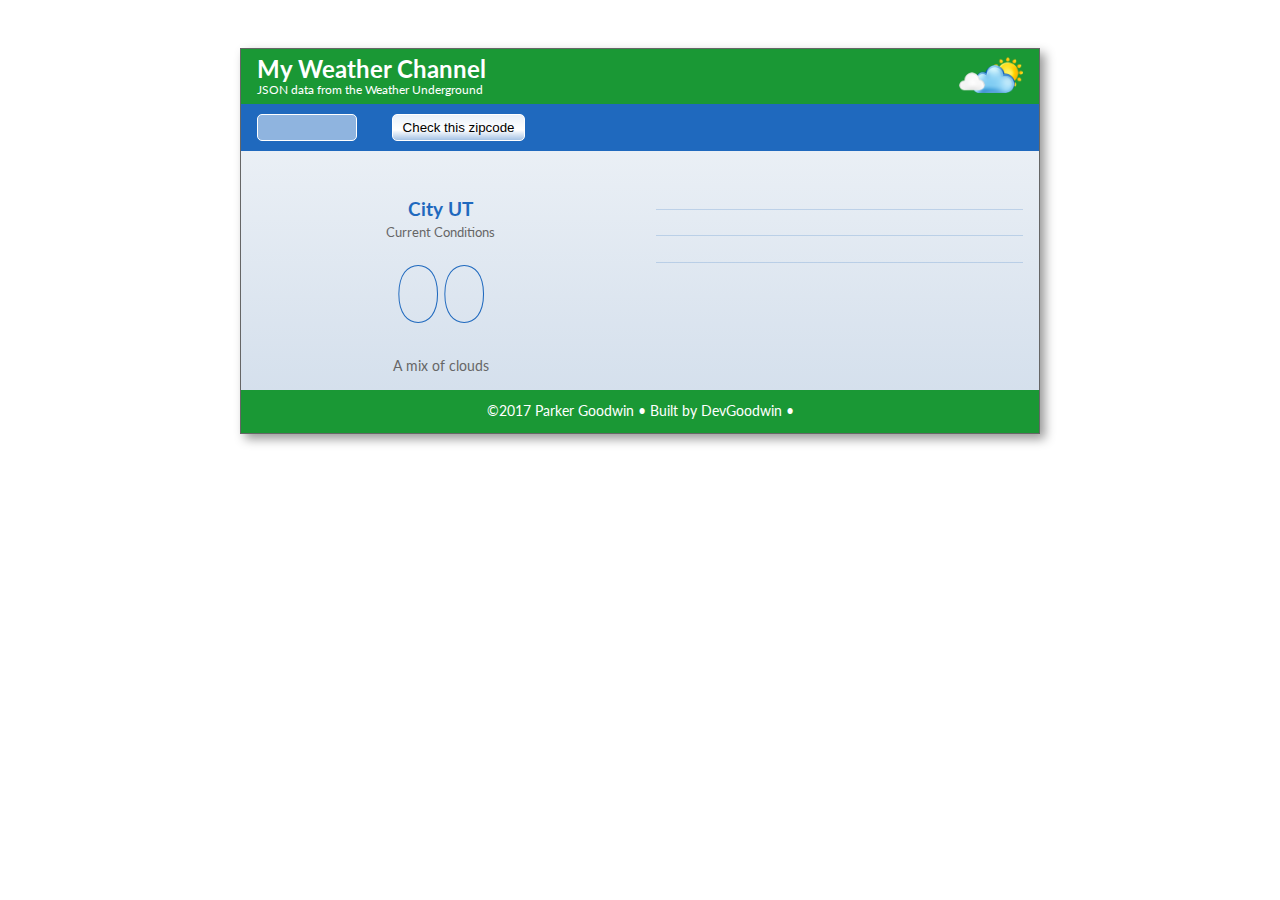
<file: 14WeatherApplication/index.html>
<!doctype html>
<html lang="en">
<head>
<meta charset="utf-8">


<title>My Weather Channel</title>

<!-- TELLS PHONES NOT TO LIE ABOUT THEIR WIDTH & stops the font from enlarging whena phone is turned sideways-->
<meta name="viewport" content="width=device-width, initial-scale=1, maximum-scale=1">

<!-- *************** LOAD A GOOGLE FONT ****************** -->
<link href="https://fonts.googleapis.com/css?family=Lato:100,400,700" rel="stylesheet">

<!-- STYLE SHEETS -->
<link href="css/styles.css" rel="stylesheet">

<!-- removes the browser interface -->
<meta name="apple-mobile-web-app-capable" content="yes">
<meta name="mobile-web-app-capable" content="yes">

<meta name="apple-mobile-web-app-title" content="Weather">
<link rel="shortcut icon" sizes="16x16" href="phoneIcon/icon-16x16.png">
<link href="icon/i120.png" rel="apple-touch-icon" />
<link href="icon/i152.png" rel="apple-touch-icon" sizes="152x152" />
<link href="icon/i167.png" rel="apple-touch-icon" sizes="167x167" />
<link href="icon/i180.png" rel="apple-touch-icon" sizes="180x180" />
<link href="icon/a192.png" rel="icon" sizes="192x192" />
<link href="icon/a128.png" rel="icon" sizes="128x128" />

<!--[if lt IE 9]>
	<script src="http://html5shim.googlecode.com/svn/trunk/html5.js"></script>
	<script src="http://css3-mediaqueries-js.googlecode.com/svn/trunk/css3-mediaqueries.js"></script>
<![endif]-->
     
</head>
<body>
	<div id="wrapper">
	<header>
		<figure class="wu"><img src="images/weatherLogo.png"></figure>
    <h1>My Weather Channel</h1>
    <h2>JSON data from the Weather Underground</h2>
    </header>
    
   <nav> 
		<input type="text" maxlength="5" id="zip" value="">
			<button onclick="loadWeather()">Check this zipcode</button>
   </nav>
    
    
<!-- page content here -->
<main>
<section id="left">
	<div id="location">City UT</div>
	<div id="weather">Current Conditions</div>
	<div id="temperature">00</div>
	<div id="desc">A mix of clouds</div>
</section>

<section id="right">
<div>
	<span id="r1c1"></span>
	<span> <img id="r1c2" ></span>
	<span id="r1c3"></span>
	<span id="r1c4"></span>
</div>	
<div>
	<span id="r2c1"></span>
	<span> <img id="r2c2" ></span>
	<span id="r2c3"></span>
	<span id="r2c4"></span>
</div>	
<div>
	<span id="r3c1"></span>
	<span> <img id="r3c2" ></span>
	<span id="r3c3"></span>
	<span id="r3c4"></span>
</div>	
</section>
    
    
    
    
    
    
    
    </main><!-- end content -->
    
    
    <footer>
    <p> &copy;2017 Parker Goodwin &bullet; Built by DevGoodwin &bullet; </p>
    </footer>
    
		</div> <!-- end wrapper -->
</body>
	<script type="text/javascript" src="js/main.js"></script>
</html>
</file>
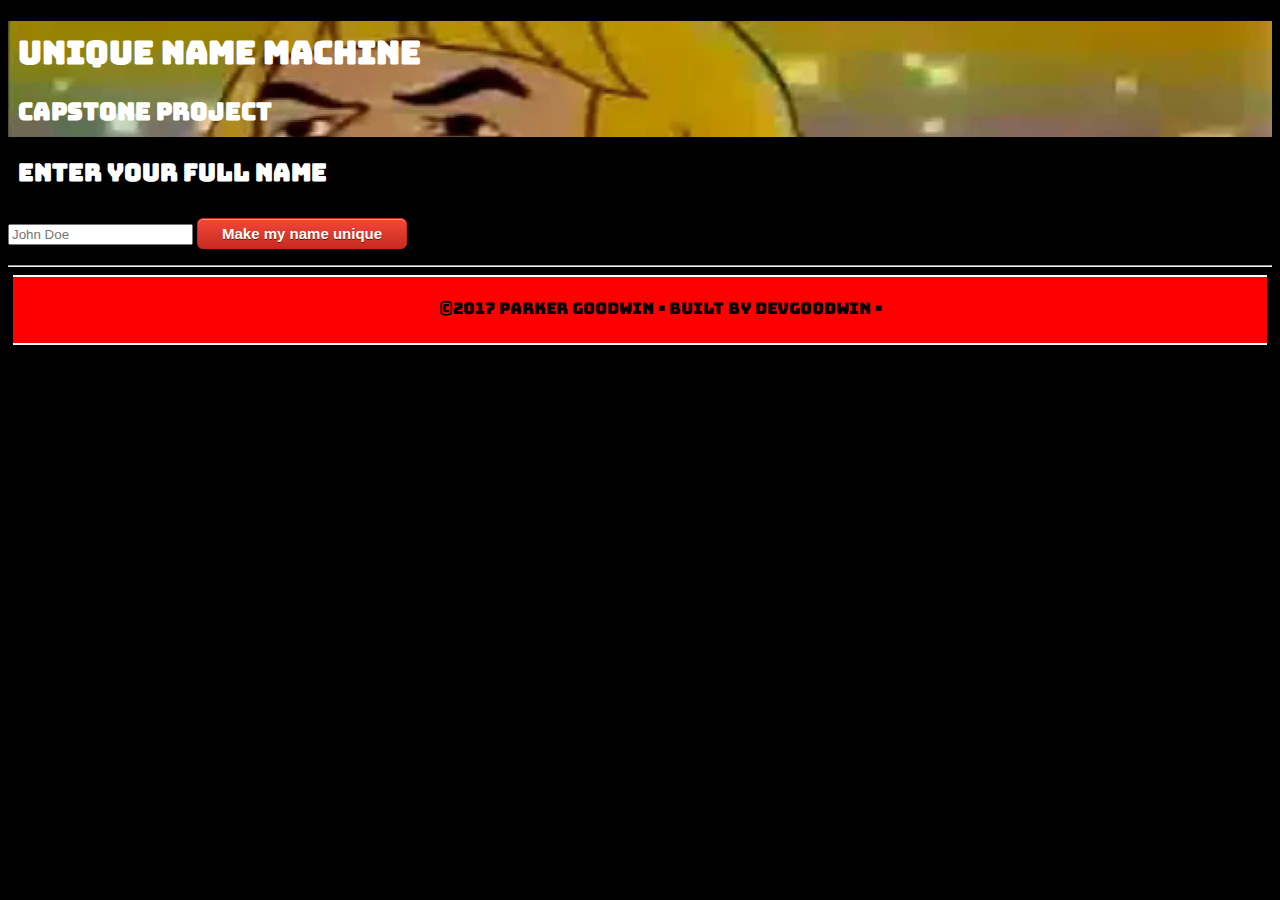
<file: 15CapstoneProject/index.html>
<!DOCTYPE html>
<html>

<head>
    <meta charset="UTF-8">
    <title>Capstone Project</title>
    <link href="css/styles.css" rel="stylesheet" type="text/css">
    <link href="https://fonts.googleapis.com/css?family=Bungee" rel="stylesheet">
</head>

<header>
	<h1>Unique Name Machine</h1>
	<h2>Capstone Project</h2>
</header>

<body onload="final()">
    <h2>Enter Your Full Name</h2>
    <input id='givenUserName' placeholder="John Doe">
    <input id='getMyName' type='button' value='Make my name unique'>
    <p id='returnedUniqueName' class='response'></p>
    <hr>
    <footer>
        <p> &copy;2017 Parker Goodwin &bullet; Built by DevGoodwin &bullet; </p>
    </footer>
</body>
<script type="text/javascript" src="js/main.js"></script>

</html>
</file>
<file: 02InspectorCloseau/css/styles.css>
@charset "UTF-8";
/* CSS Document */


header {
	padding: 0px 0px 0px 0px;
	border: 2px solid grey;
	margin: 0px;
	background-image: url(../images/bandb.jpg);
	background-position: 100%;
	background-repeat: no-repeat;
	color: black;
}



ul {
	font-family: 'Oswald', sans-serif;
	background-repeat: no-repeat;
	margin-left: 2%;
	background-position: left center;
	padding-left: 22px;
	list-style: thai;
	padding: 1em;

}

footer {
	background-color: #354675;
	color: #e8551a;
	border-top: 2px solid grey;
	border-bottom: 2px solid grey;
	padding: .2em .2em;
	text-align: center;
	font-family: 'Oswald', sans-serif;
}
</file>
<file: 04FortuneTeller/css/styles.css>
@charset "UTF-8";

/* CSS Document */

body {
	background-color: grey;
	font-family: 'Marck Script', cursive;
}
header {
	padding: 0px 0px 0px 0px;
	margin: 0px;
	background-image: url(../img/fortuneteller.jpg);
	background-position: 10%;
	background-repeat: repeat;
	width: auto;
	height: 100%;
}
h1 {
	padding-top: 10px;
	padding-left: 10px;
	font-weight: bolder;
	color: white;
}
h2 {
	padding-bottom: 10px;
	padding-left: 10px;
	font-weight: bolder;
	color: white;
}
h3 {
	padding-left: 10px;
	font-weight: bolder;
}
p {
	padding-left: 40px;
}
footer {
	background-color: gold;
	color: white;
	border-top: 2px solid grey;
	border-bottom: 2px solid grey;
	padding: .5em .5em;
	text-align: center;
}

.wrapper {
display: block;
width: 80%;
margin: 0 auto;
}

@media only screen and (max-width: 600px){

.wrapper {
display: block;
width: 100%;
margin: 0 auto;
}

}
</file>
<file: 05TheArborist/css/styles.css>
@charset "UTF-8";

/* CSS Document */

html {
	font-family: 'Josefin Slab', serif;
	background-color: grey
}

header {
    padding: 0px 0px 0px 0px;
    margin: 0px;
    background-image: url(../img/arborist.jpg);
    background-position: 10%;
    background-repeat: repeat;
    width: auto;
    height: 100%;
    color: red;
}
h1 {
	padding-top: 10px;
	padding-left: 10px;
	font-weight: bolder;
	color: red;
}
h2 {
	padding-bottom: 10px;
	padding-left: 10px;
	font-weight: bolder;
	color: red;
}
h3 {
	padding-left: 10px;
	font-weight: bolder;
}
p {
	padding-left: 40px;
}
button {
	margin: 0 auto;
	padding-bottom: 5px;
}
footer {
	background-color: red;
	color: black;
	border-top: 2px solid grey;
	border-bottom: 2px solid grey;
	padding: .5em .5em;
	text-align: center;
	padding-top: 5px;
}
</file>
<file: 06NonsenseStory/css/styles.css>
@charset "UTF-8";
/* CSS Document */
html {
	font-family: 'Indie Flower', cursive;
	background-color: grey;
}

header {
    padding: 0px 0px 0px 0px;
    margin: 0px;
    background-image: url(../img/nonsense.jpg);
    background-position: 10%;
    background-repeat: repeat;
    width: auto;
    height: 100%;
    color: red;
}

h1 {
	padding-top: 10px;
	padding-left: 10px;
	font-weight: bolder;
	color: red;
}
h2 {
	padding-bottom: 10px;
	padding-left: 10px;
	font-weight: bolder;
	color: red;
}
h3 {
	padding-left: 10px;
	font-weight: bolder;
}
p {
	padding-left: 40px;
}
button {
	margin: 0 auto;
	padding-bottom: 5px;
}
footer {
	background-color: red;
	color: black;
	border-top: 2px solid grey;
	border-bottom: 2px solid grey;
	padding: .5em .5em;
	text-align: center;
	padding-top: 5px;
}
</file>
<file: 07PizzaEmporium/css/styles.css>
@charset "UTF-8";
/* CSS Document */
html {
	font-family: 'Knewave', cursive;
	background-color: green;
	color: white;
}

header {
    padding: 0px 0px 0px 0px;
    margin: 0px;
    background-image: url(../img/pizza.jpg);
    background-position: 10%;
    background-repeat: repeat;
    width: auto;
    height: 100%;
    color: blue;
}

h1 {
	padding-top: 10px;
	padding-left: 10px;
	font-weight: bolder;
	color:  white;
}
h2 {
	padding-bottom: 10px;
	padding-left: 10px;
	font-weight: bolder;
	color: white;
}
h3 {
	padding-left: 10px;
	font-weight: bolder;
}
p {
	padding-left: 40px;
}
button {
	margin: 0 auto;
	padding-bottom: 5px;
}
footer {
	background-color: orange;
	color: black;
	border-top: 2px solid white;
	border-bottom: 2px solid white;
	padding: .5em .5em;
	text-align: center;
	padding-top: 5px;
}
</file>
<file: 08GrantsTomb/css/styles.css>
@charset "UTF-8";
/* CSS Document */

html {
	font-family: 'Press Start 2P', cursive;
	background-color: black;
	color: red;
}

header {
    padding: 0px 0px 0px 0px;
    margin: 0px;
    background-image: url(../img/graveyard.jpg);
    background-position: 10%;
    background-repeat: repeat;
    width: auto;
    height: 100%;
    color: red;
}

h1 {
	padding-top: 10px;
	padding-left: 10px;
	font-weight: bolder;
	color:  white;
}
h2 {
	padding-bottom: 10px;
	padding-left: 10px;
	font-weight: bolder;
	color: white;
}
h3 {
	padding-left: 10px;
	font-weight: bolder;
}
p {
	padding-left: 40px;
}
button {
	margin: 0 auto;
	padding-bottom: 5px;
}

footer {
	background-color: red;
	color: black;
	border-top: 2px solid white;
	border-bottom: 2px solid white;
	padding: .5em .5em;
	text-align: center;
	padding-top: 5px;
	margin: 5px;
}
</file>
<file: 10MenuDuplication/css/styles.css>
@charset "UTF-8";
/* CSS Document */
body, h1, h2, h3, h4, h5, h6, ul, li {margin:0; padding: 0;}
body {
	font-size: 16px;
	font-family: Helvetica;
}
header, nav, main, footer {
	max-width: 960px;
	margin: 0 auto;
}
header {
	background-image: url("../images/header.jpg");
	height: 200px;
	
}
header h1 {
	color: #fff;
	padding: 1rem 0 0 2%;
	text-shadow: 2px 2px 5px #000;
	font-size: 3rem;
}
header h2 {
	color: #fff;
	padding: .5rem 0 0 2%;
	text-shadow: 2px 2px 5px #000;
	font-size: 2rem;
}



/*NAVIGATION FOR THE TABLET AND DESKTOP*/
@media only screen and (min-width: 601px) {
	div.smallMenuLink {display: none;}
	nav#smallNavArea{display: none;}
	ul#primaryNavigation {display: block;}
	nav {background-color: #742124;}
	nav ul#primaryNavigation {
		margin-left: 2%;
		list-style: none;
		margin:0;
		padding: 0;
	}
	/*main menu items float side by side*/
	nav ul#primaryNavigation li {
		float: left;
		border-right: solid 1px rgba(0,0,0,0.3); 
	}
	nav ul#primaryNavigation li a { 
		display:block;
		color: rgba(255,255,255,0.9);
		font-size: 1em;
		padding: 1.2em .9em;
		font-weight: bold;
		text-decoration:none;
	}
	nav ul#primaryNavigation li a:hover {
		color: rgba(0,0,0,0.8);	
	}
} /* end of Desktop navigation*/






/*NAVIGATION FOR THE Small Screen*/
@media only screen and (max-width: 600px) {
	nav#smallNavArea{display: block; }
	ul#primaryNavigation {display: none;}

	nav#smallNavArea {height:100vh; background-color: #adadad;}
	nav#smallNavArea ul  {padding: .5em 0;}
	nav#smallNavArea ul li {list-style: none;}
	nav#smallNavArea ul li a {
		display: block;
		list-style: none;
		margin: .4em 2%;
		padding: .6rem 0;
		text-align: center;
		text-decoration: none;
		color: #FFF;
		background-color: rgba(0,0,0,0.2);
	}

	div.smallMenuLink {
		display: block;
		background-color: #742124;
	}
	div.smallMenuLink a {
		display: block;
		color: #FFF;
		text-decoration: none;
		padding: .6rem;
	}
} /* end of small navigation*/





main h1 {
	color:#334455;
	padding: 1rem 0 0 2%;
}
main h2 {
	color: #21494e;
	padding: .6rem 0 0 2%;
}
main p {padding: .2rem 0 0 2%; line-height: 150%;}

main ul {margin: 0;}
main ul.objectives li {
	list-style-image: url("../images/check.png");
	margin-left: 3rem;

}


main img.myPhoto {width: 75%;}

footer {
	background-color: #742124;
	clear: both; 
}
footer p {
	text-align: center;
	color: white;
	padding: .5rem 0;
}


.keepOpen{
	clear:both;
}
</file>
<file: 11FormValidation/css/styles.css>
@charset "UTF-8";
/* CSS Document */

/*----------- apply a natural box layout model to all elements --------------*/
* {
  -moz-box-sizing: border-box;
  -webkit-box-sizing: border-box;
  box-sizing: border-box; }

main {
	max-width: 320px;
	font-family: 'Open Sans', sans-serif;
	font-weight: 300;
	/*loaded 300 and 600 weight*/
	}
main h1 {color: #ff3232;}


form.myForm section {
	padding: .5rem 2%;
	margin-bottom: .3rem;
}

form.myForm label {display: block;}
form.myForm span {
	background-color: #666; 
	color: #eee; 
	padding: .1rem;
	font-weight: 600;
	display: block;
	font-size: .8rem;
}


form.myForm .myInput {
	font-family: 'Open Sans', sans-serif;
	font-weight: 300;
	border: 1px solid #b6b6b6;
	font-size: 120%;
	padding: .4rem 2%;
	width: 100%;
	background-color: transparent;
}

form.myForm .myInput:focus {
	background-color: #e7e7e7;
}

form.myForm .submitButton {
	border-radius: 20px;
	background: #ff3232;
	background: linear-gradient(to bottom,  #ff3232 0%,#c60000 100%);
	color: white;
	border: none;
	width: 100%;
	padding: .5rem;
	text-align: center;
	font-size: 1rem;
}


/*  ERROR STYLES   */

/*Yellow box at the top of the form indicating there are errors below */
section.hiddenErrorMsg {display: none;}
section.showErrorMsg {
	border: dashed 1px red;
	border-radius: 15px;
	color: red;
	font-size: .9rem;
	font-weight: 600;
	text-align: center;
	padding: .3rem 2%;
	margin-bottom: .2rem;
	background-color: #f2eed2;
	display: block;
}
section.showErrorMsg div {
	color: #333; 
	font-size: .8rem;
}
section.showErrorMsg div i {
	background-color: #ffdada; f
	ont-style: italic; 
	color: red; 
	font-weight: 300;
}

/*Chagne the background of the full thing to red*/
form.myForm section.error{background-color: #ffdada;}

/* hide the feedback text from the user*/
form.myForm section.normal div {
	display: none;
}

/* Show the feedback text to the user if needed*/
form.myForm section.error div {
	font-size: .7rem;
	color: red;
	font-weight: 600;
	font-style: italic;
	display: block;
}
</file>
<file: 13HotelInformation/css/styles.css>
html,body,div,span,applet,object,iframe,h1,h2,h3,h4,h5,h6,p,blockquote,pre,a,abbr,acronym,address,big,cite,code,del,dfn,em,img,ins,kbd,q,s,samp,small,strike,strong,sub,sup,tt,var,b,u,i,center,dl,dt,dd,ol,ul,li,fieldset,form,label,legend,table,caption,tbody,tfoot,thead,tr,th,td,article,aside,canvas,details,embed,figure,figcaption,footer,header,hgroup,menu,nav,output,ruby,section,summary,time,mark,audio,video{margin:0;padding:0;border:0;font-size:100%;font:inherit;vertical-align:baseline}article,aside,details,figcaption,figure,footer,header,hgroup,menu,nav,section{display:block}body{line-height:1}ol,ul{list-style:none}blockquote,q{quotes:none}blockquote:before,blockquote:after,q:before,q:after{content:'';content:none}table{border-collapse:collapse;border-spacing:0}html{-webkit-text-size-adjust:none}*{-moz-box-sizing:border-box;-webkit-box-sizing:border-box;box-sizing:border-box}body{font-size:16px;font-family:"Lato",sans-serif;font-weight:300;color:#666;background-color:#fff}div#headerWrapper{background-color:#333}header{position:relative;padding:1rem 2% .5rem 2%}header h1{font-size:1.5rem;font-weight:700;font-family:"Alex Brush",cursive;color:#FFF}header h2{font-size:.58rem;letter-spacing:2px;padding-top:.2rem;font-weight:300;color:#ddd}header h3{position:absolute;right:2%;bottom:10px}header h3 a{color:#eee;text-decoration:none}div#navWrapper{background-color:#de3232}nav button{width:100%;font-family:"Lato",sans-serif;font-weight:300;font-size:1rem;margin:0;padding:.5rem 0;background:none;color:#fff;border:none;border-top:solid 1px rgba(255,255,255,0.4);border-bottom:solid 1px rgba(0,0,0,0.4)}nav button:hover{background-color:#bf2d2d}main{min-height:5em;padding:2rem 2%}main h1{font-family:"Alex Brush",cursive;font-size:2.5rem;color:#de3232;text-align:center}main h2{font-family:"Alex Brush",cursive;font-size:2rem;color:#de3232}main p{line-height:130%}main p#desc{text-align:center;font-size:1.4rem}main span{font-weight:700}main figure.photo{margin-top:1rem;border:1px solid #aaa}main figure.photo img{width:100%;display:block}main section{margin-top:2rem}main a.reserve{display:block;font-weight:700;background-color:#de3232;color:#fff;text-decoration:none;padding:1rem 0;margin:1rem 0;border-radius:20px;text-align:center}div#footerWrapper{width:100%;background-color:#333;clear:both}div#footerWrapper footer{padding:1em;text-align:center;color:#fff;font-size:.9rem}div.keepOpen{clear:both}@media only screen and (min-width: 480px){header h1{font-size:2.5rem}header h2{font-size:.875rem;letter-spacing:4px}nav{background-color:#de3232}nav button{width:33.3333%;float:left;border:none;border-left:solid 1px rgba(255,255,255,0.4);border-right:solid 1px rgba(0,0,0,0.4)}main section{width:50%;float:left}a.reserve{width:215px}}@media only screen and (min-width: 800px){body{background-image:url(../soft_wallpaper.png)}header,nav,main,footer{max-width:960px;margin:0 auto}main{background-color:#fff}header{padding-top:2rem}header h1{font-size:3rem}header h2{font-size:1rem;letter-spacing:5px}main h1{font-size:4rem}}
</file>
<file: 15CapstoneProject/css/styles.css>
@charset "UTF-8";
/* CSS Document */

html {
	font-family: 'Bungee', cursive;
	background-color: black;
	color: red;
}

header {
    padding: 0px 0px 0px 0px;
    margin: 0px;
    background-image: url(../img/heman.jpg);
    background-position: 10%;
    background-repeat: repeat;
    width: auto;
    height: 100%;
    color: red;
}

h1 {
	padding-top: 10px;
	padding-left: 10px;
	font-weight: bolder;
	color:  white;
}
h2 {
	padding-bottom: 10px;
	padding-left: 10px;
	font-weight: bolder;
	color: white;
}
h3 {
	padding-left: 10px;
	font-weight: bolder;
}
p {
	padding-left: 40px;
}
button {
	margin: 0 auto;
	padding-bottom: 5px;
}

footer {
	background-color: red;
	color: black;
	border-top: 2px solid white;
	border-bottom: 2px solid white;
	padding: .5em .5em;
	text-align: center;
	padding-top: 5px;
	margin: 5px;
}

#getMyName {
	-moz-box-shadow:inset 0px 1px 0px 0px #f5978e;
	-webkit-box-shadow:inset 0px 1px 0px 0px #f5978e;
	box-shadow:inset 0px 1px 0px 0px #f5978e;
	background:-webkit-gradient(linear, left top, left bottom, color-stop(0.05, #f24537), color-stop(1, #c62d1f));
	background:-moz-linear-gradient(top, #f24537 5%, #c62d1f 100%);
	background:-webkit-linear-gradient(top, #f24537 5%, #c62d1f 100%);
	background:-o-linear-gradient(top, #f24537 5%, #c62d1f 100%);
	background:-ms-linear-gradient(top, #f24537 5%, #c62d1f 100%);
	background:linear-gradient(to bottom, #f24537 5%, #c62d1f 100%);
	filter:progid:DXImageTransform.Microsoft.gradient(startColorstr='#f24537', endColorstr='#c62d1f',GradientType=0);
	background-color:#f24537;
	-moz-border-radius:6px;
	-webkit-border-radius:6px;
	border-radius:6px;
	border:1px solid #d02718;
	display:inline-block;
	cursor:pointer;
	color:#ffffff;
	font-family:Arial;
	font-size:15px;
	font-weight:bold;
	padding:6px 24px;
	text-decoration:none;
	text-shadow:0px 1px 0px #810e05;
}
#getMyName:hover {
	background:-webkit-gradient(linear, left top, left bottom, color-stop(0.05, #c62d1f), color-stop(1, #f24537));
	background:-moz-linear-gradient(top, #c62d1f 5%, #f24537 100%);
	background:-webkit-linear-gradient(top, #c62d1f 5%, #f24537 100%);
	background:-o-linear-gradient(top, #c62d1f 5%, #f24537 100%);
	background:-ms-linear-gradient(top, #c62d1f 5%, #f24537 100%);
	background:linear-gradient(to bottom, #c62d1f 5%, #f24537 100%);
	filter:progid:DXImageTransform.Microsoft.gradient(startColorstr='#c62d1f', endColorstr='#f24537',GradientType=0);
	background-color:#c62d1f;
}
#getMyName:active {
	position:relative;
	top:1px;
}
</file>
<file: 03GuessingGame/css/styles.css>
@charset "UTF-8";
/* CSS Document */

/*--------CSS RESET---------*/
body, h1, h2, h3, h4, h5, h6, p {
	font-weight: 400;
	padding: 0;
	margin: 0;
	color: white;
}

/*----------Main styling----------*/
body { 
	background-color: grey;
	font-family: 'Courgette', cursive;
 }

header {
	padding: 0px 0px 0px 0px;
	border: 2px solid grey;
	margin: 0px;
	background-image: url(../img/lego.jpg);
	background-position: 100%;
	background-repeat: no-repeat;
	width: 100%;
	height: 100%;
}

h1 {
	padding-top: 10px;
	padding-left: 10px;
	font-weight: bolder;
	color: white;

}

h2 {
	padding-bottom: 10px;
	padding-left: 10px;
	font-weight: bolder;
	color: white;
}


p {
	padding-left: 40px;
}

footer {
	background-color: black;
	color: white;
	border-top: 2px solid grey;
	border-bottom: 2px solid grey;
	padding: .5em .5em;
	text-align: center;
}


/*--- id styling ---*/

.gameDesign { 
	border-collapse: collapse;
	width: 100%;
	border: solid 1px white;
	text-align: center;
	margin-bottom: 10px;
	background-color: white;
	color: black;
	
 }


#gameInstructions {
	padding-left: 20px;
	padding-bottom: 10px;
}

#header {
	padding-top: 10px;
}

#lists {
	margin: none;
}
</file>
<file: 12SolarCalculator/css/styles.css>
@charset "UTF-8";
/* CSS RESET BY MYE WEB */

html, body, div, span, applet, object, iframe,
h1, h2, h3, h4, h5, h6, p, blockquote, pre,
a, abbr, acronym, address, big, cite, code,
del, dfn, em, img, ins, kbd, q, s, samp,
small, strike, strong, sub, sup, tt, var,
b, u, i, center,
dl, dt, dd, ol, ul, li,
fieldset, form, label, legend,
table, caption, tbody, tfoot, thead, tr, th, td,
article, aside, canvas, details, embed, 
figure, figcaption, footer, header, hgroup, 
menu, nav, output, ruby, section, summary,
time, mark, audio, video {
	margin: 0;
	padding: 0;
	border: 0;
	font-size: 100%;
	font: inherit;
	vertical-align: baseline;
}
/* HTML5 display-role reset for older browsers */
article, aside, details, figcaption, figure, 
footer, header, hgroup, menu, nav, section {
	display: block;
}

html {
  -webkit-text-size-adjust: none; }

/*----------- apply a natural box layout model to all elements --------------*/
* {
  -moz-box-sizing: border-box;
  -webkit-box-sizing: border-box;
  box-sizing: border-box; }

body {
	line-height: 1;
}
ol, ul {
	list-style: none;
}

body {
	font-family: 'Roboto', sans-serif;
	font-weight: 300; /* loaded 300 and 700*/
}
header {
	border-top: 40px solid #004b8e;
	background-image: url(../images/sun.png);
	/*Sun from https://openclipart.org/detail/3367/decorative-sun*/
	background-repeat: no-repeat;
}
header h1 {
	color: #e05b13;
	font-size: 3rem;
	
	padding: .5rem 0 .5rem 60px;
}
header, nav, main, footer {max-width: 960px; margin: 0 auto;}
nav {background-color: #004b8e}
nav li {
	float: left;
	width: 25%;
}
nav li a {
	color: #fff;
	display: block;
	text-decoration: none;
	padding: .5rem 0;
	width: 100%;
	text-align: center;
	border-right: 1px solid #000;
}
nav li.active a {background-color: #002751;}
main {padding: .3rem 2%; display: block;}
main h1 {
	color: #e05b13;
	font-size: 2rem;
	padding-top: 1rem;
}
main h2 {
	color: #e05b13;
	font-size: 1.5rem;
	padding-top: 1rem;
}
main p{
	line-height: 125%;
	padding-bottom: .25rem;
}
main fieldset {
	border: 1px solid #ddd;
	border-radius: 10px;
	padding: .5rem 2%;
	margin-top: 1rem;
}
main fieldset legend {color:#004b8e; font-weight: 700;}

main form label {
	display: block;
	padding: .4rem 0;
	font-size: .75rem;
   
}
main form span {
	display: block;
	font-size: .7rem;
     color: #004b8e;
}
main form input {
	width: 6rem;
	font-size: .95rem;
}
main form select {
	width: 15rem;
}
main button {
	width: 240px;
	border: none;
	padding: .8rem;
	color: #fff;
	font-size: 1rem;
	border-radius: 10px;
	margin-top: 1rem;
	background: #004b8e;
	background: linear-gradient(to bottom,  #004b8e 1%,#002751 100%);
}

footer {
	text-align: center;
	background: #004b8e;
	color: #fff;
	font-size: .75rem;
	padding: 1rem 0;
}


.keepOpen{clear: both;}

main figure img {width: 100%;}

@media only screen and (min-width: 30em) {
   main figure {width:70%;float: right;} 
}
</file>
<file: 14WeatherApplication/css/styles.css>
/* http://meyerweb.com/eric/tools/css/reset/ 
   v2.0 | 20110126
   License: none (public domain)
*/
html, body, div, span, applet, object, iframe,
h1, h2, h3, h4, h5, h6, p, blockquote, pre,
a, abbr, acronym, address, big, cite, code,
del, dfn, em, img, ins, kbd, q, s, samp,
small, strike, strong, sub, sup, tt, var,
b, u, i, center,
dl, dt, dd, ol, ul, li,
fieldset, form, label, legend,
table, caption, tbody, tfoot, thead, tr, th, td,
article, aside, canvas, details, embed,
figure, figcaption, footer, header, hgroup,
menu, nav, output, ruby, section, summary,
time, mark, audio, video {
  margin: 0;
  padding: 0;
  border: 0;
  font-size: 100%;
  font: inherit;
  vertical-align: baseline; }

/* HTML5 display-role reset for older browsers */
article, aside, details, figcaption, figure,
footer, header, hgroup, menu, nav, section {
  display: block; }

body {
  line-height: 1; }

ol, ul {
  list-style: none; }

blockquote, q {
  quotes: none; }

blockquote:before, blockquote:after,
q:before, q:after {
  content: '';
  content: none; }

table {
  border-collapse: collapse;
  border-spacing: 0; }

/* Prevents iPhone from resizing in landscape mode  */
html {
  -webkit-text-size-adjust: none; }

/*  apply a natural box layout model to all elements  */
* {
  -moz-box-sizing: border-box;
  -webkit-box-sizing: border-box;
  box-sizing: border-box; }

/* BODY  */
body {
  font-size: 16px;
  font-family: 'Lato', sans-serif;
  font-weight: 400;
  color: #666;
  background-color: #fff; }

div#wrapper {
  height: 100vh;
  position: relative;
  background: linear-gradient(#f3f6f9 0%, #d1ddeb 100%); }

/* HEADER  */
header {
  background-color: #1a9835;
  padding: .5rem 0 .5rem 2%; }

header h1, header h2 {
  color: white; }

header h1 {
  font-size: 1.5rem;
  font-weight: 700; }

header h2 {
  font-size: .75rem;
  font-weight: 400;
  padding-top: .2rem; }

header figure {
  float: right;
  width: 80px;
  padding-right: 2%; }

header figure img {
  width: 100%; }

nav {
  background-color: #1f69be;
  padding: 10px 2%; }
  nav input {
    width: 100px;
    padding: 5px 0 5px 10px;
    border: 1px solid #fff;
    border-radius: 5px;
    background-color: rgba(255, 255, 255, 0.5); }
  nav button {
    border: 1px solid #fff;
    background: linear-gradient(to bottom, rgba(255, 255, 255, 0.9) 0%, white 60%, rgba(255, 255, 255, 0.6) 100%);
    border-radius: 5px;
    padding: 5px 10px;
    margin-left: 4%; }

/*end nav*/
/* MAIN  */
main {
  min-height: 5em; }
  main #location {
    margin-top: 3rem;
    text-align: center;
    font-size: 1.2rem;
    font-weight: 700;
    color: #1f69be; }
  main #weather {
    margin-top: .5rem;
    text-align: center;
    font-size: .8rem;
    font-weight: 400; }
  main #temperature {
    margin-top: .75rem;
    text-align: center;
    font-size: 5rem;
    font-weight: 100;
    color: #1f69be; }
  main #desc {
    margin-top: .75rem;
    text-align: center;
    font-size: .9rem;
    font-weight: 400;
    padding: 4%; }
  main #right {
    margin-top: 2rem;
    padding: 0 1rem; }
  main #right img {
    width: 25px; }
  main #right div {
    border-bottom: 1px solid rgba(31, 105, 190, 0.2);
    padding-top: .6rem;
    display: flex;
    display: -ms-flexbox;
    flex-direction: row;
    -ms-flex-direction: row;
    flex-wrap: nowrap;
    align-items: center; }
  main #right div span:nth-child(1) {
    flex-basis: 40%;
    -ms-flex: 1 1 40%; }
  main #right div span:nth-child(2) {
    flex-grow: 1; }
  main #right div span:nth-child(3) {
    flex-grow: 1; }
  main #right div span:nth-child(4) {
    flex-grow: 1; }

/*  FOOTER  */
footer {
  position: fixed;
  bottom: 0;
  width: 100%;
  text-align: center;
  padding: 1em;
  background-color: #1a9835;
  color: #fff;
  font-size: .9rem; }

/* OTHER */
div.keepOpen {
  clear: both; }

@media only screen and (min-width: 480px) {
  #left, #right {
    float: left;
    width: 50%; } }
@media only screen and (min-width: 800px) {
  div#wrapper {
    max-width: 800px;
    margin: 3rem auto 0 auto;
    border: 1px solid #666;
    height: auto;
    box-shadow: 5px 5px 10px #999; }

  footer {
    clear: both;
    position: relative; } }

/*# sourceMappingURL=styles.css.map */
</file>
